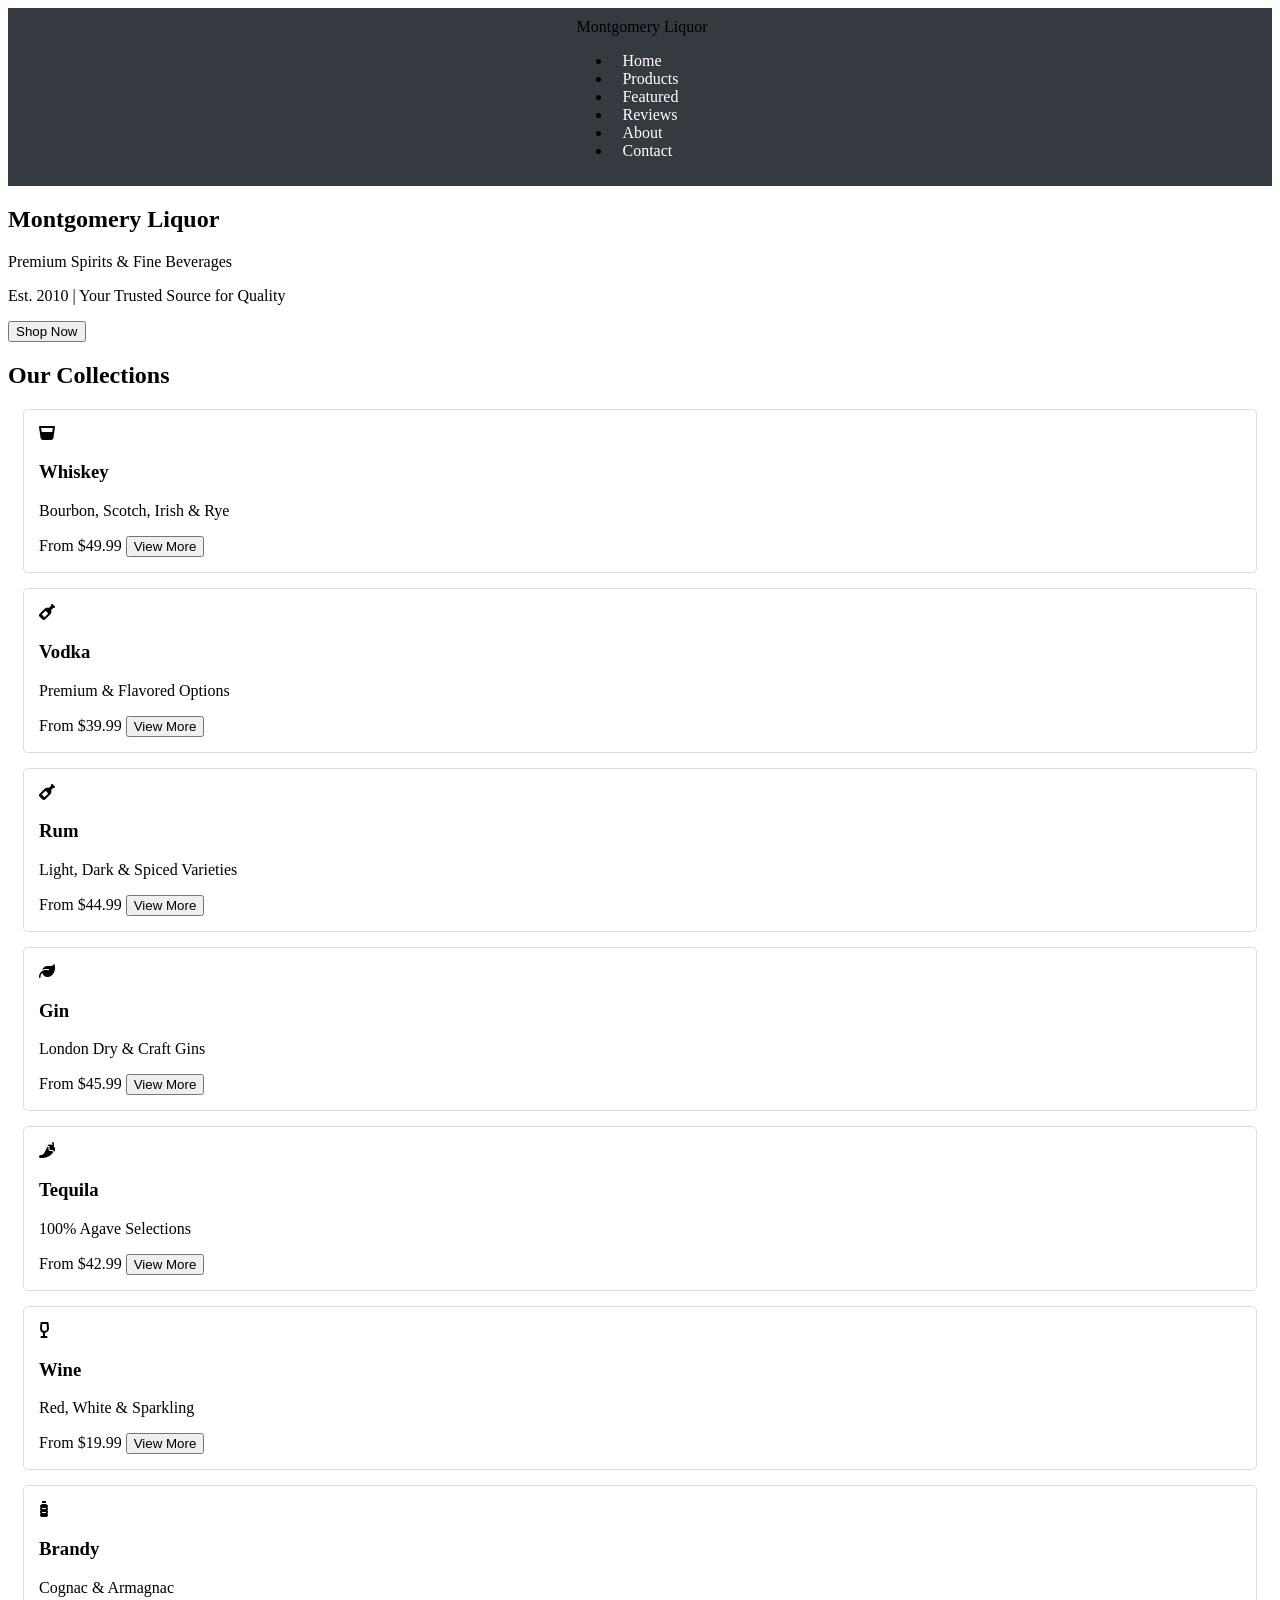
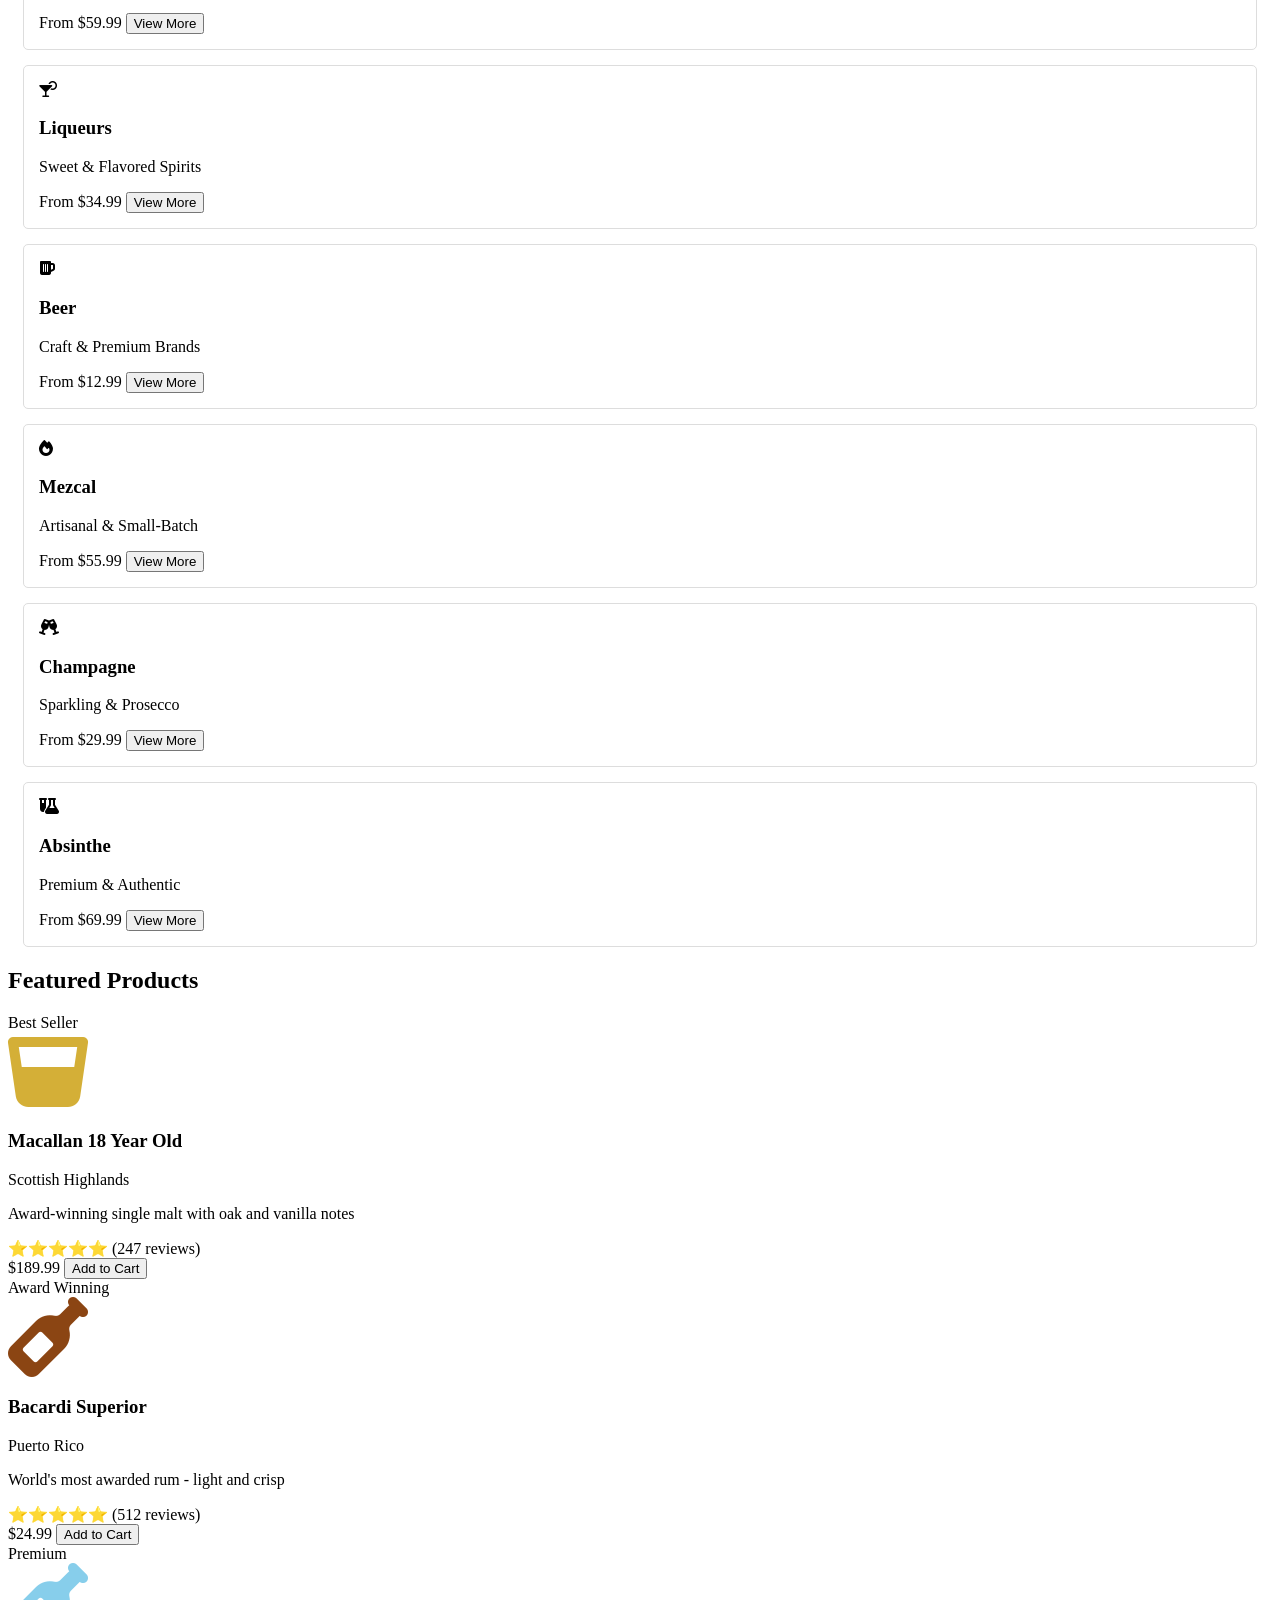
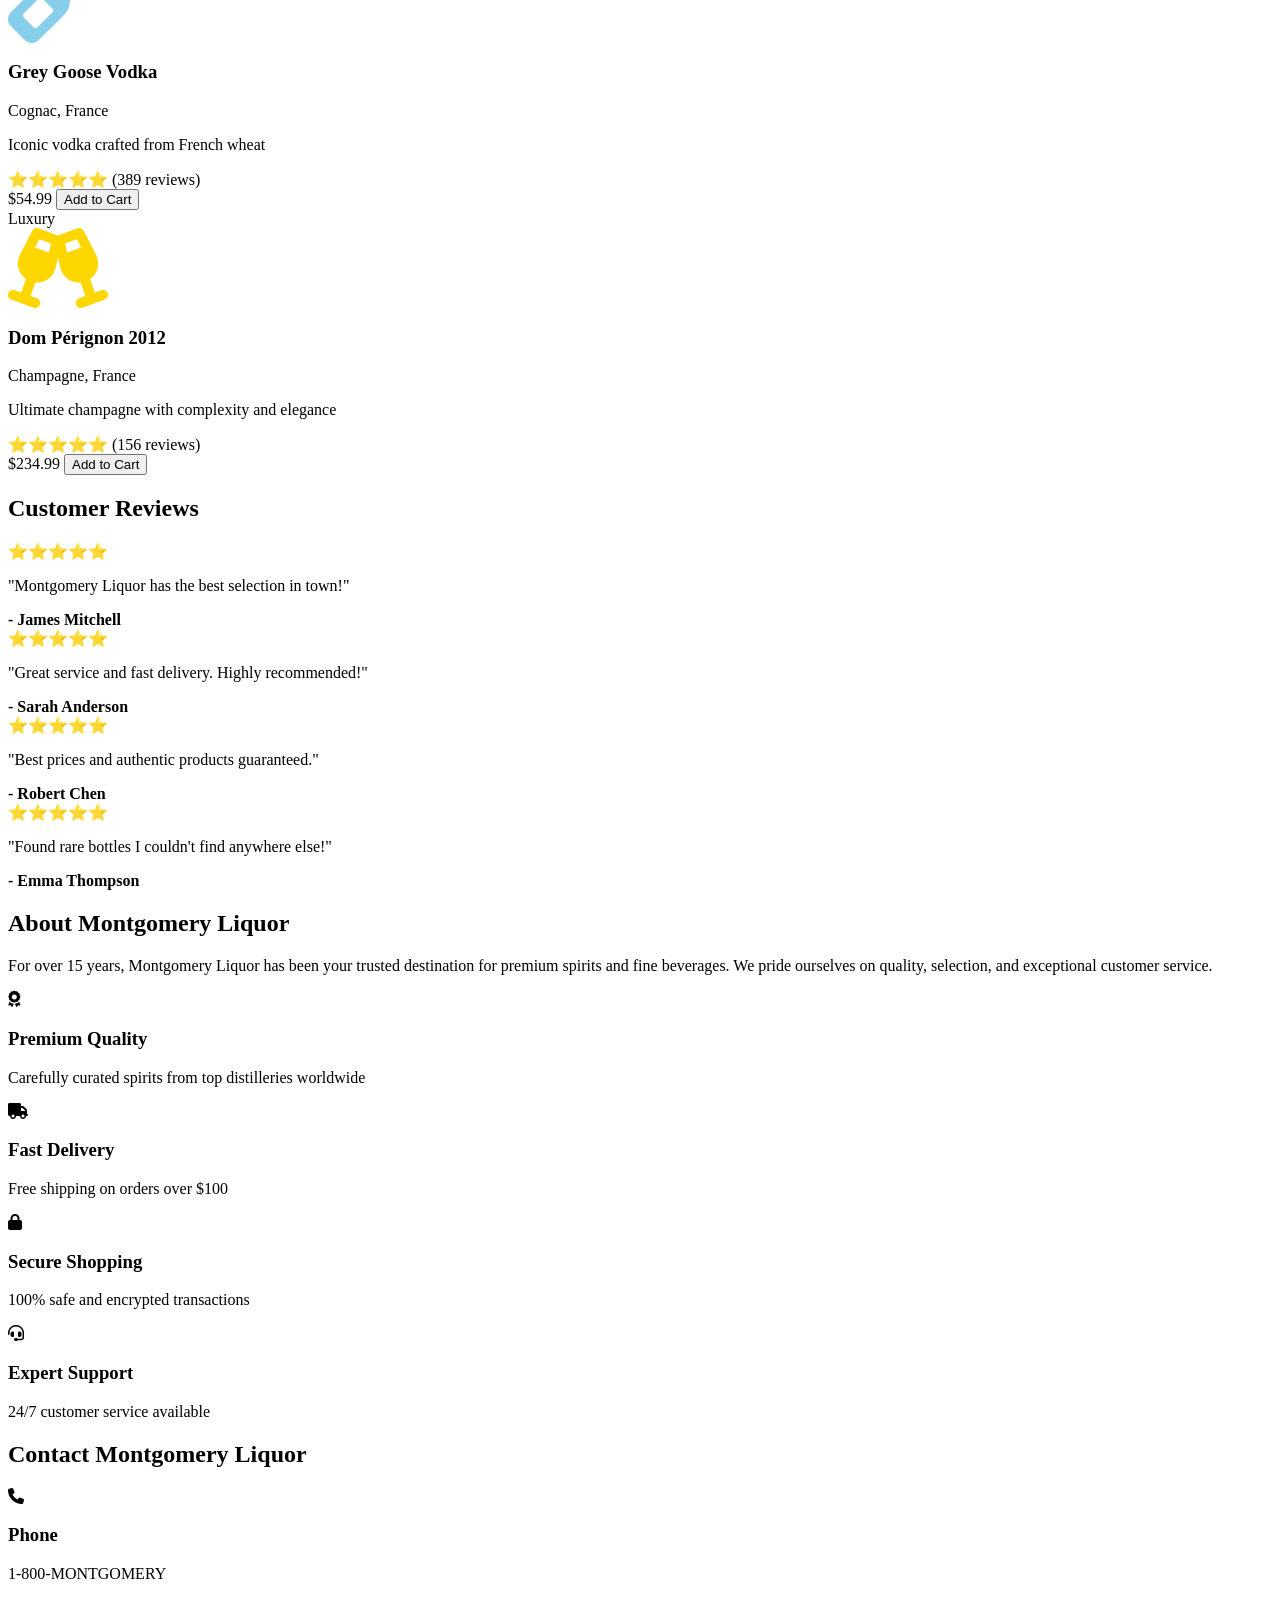
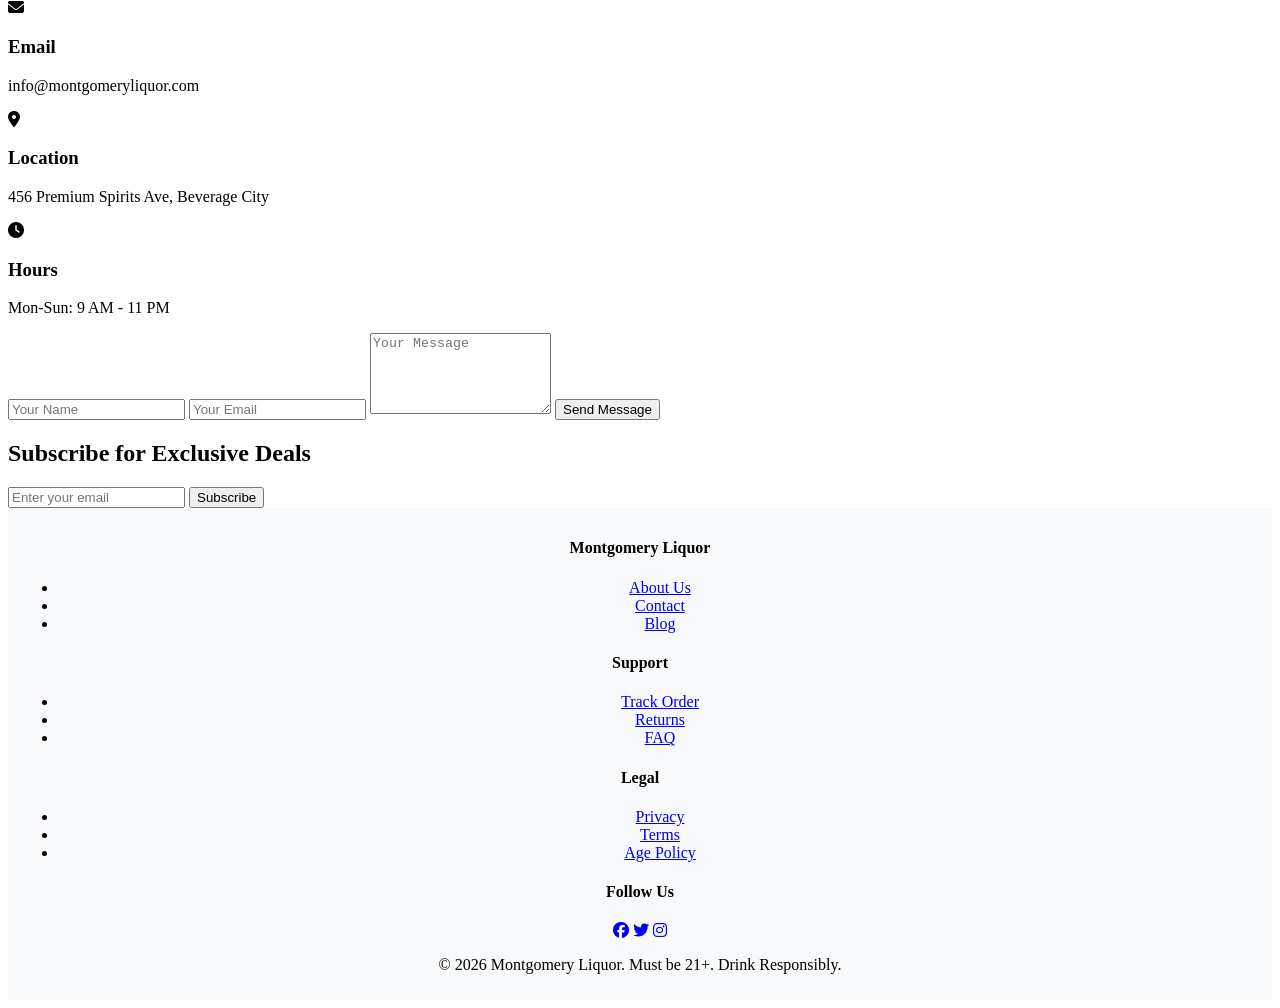
<file: index.html>
<!DOCTYPE html>
<html lang="en">
<head>
    <meta charset="UTF-8">
    <meta name="viewport" content="width=device-width, initial-scale=1.0">
    <title>Montgomery Liquor - Premium Spirit Selection</title>
    <link rel="stylesheet" href="styles.css">
    <link rel="stylesheet" href="https://cdnjs.cloudflare.com/ajax/libs/font-awesome/6.4.0/css/all.min.css">
</head>
<body>
    <!-- Navigation Bar -->
    <nav class="navbar">
        <div class="nav-container">
            <div class="nav-logo">
                <i class="fas fa-bottle"></i> Montgomery Liquor
            </div>
            <ul class="nav-menu">
                <li class="nav-item"><a href="#home" class="nav-link active">Home</a></li>
                <li class="nav-item"><a href="#products" class="nav-link">Products</a></li>
                <li class="nav-item"><a href="#featured" class="nav-link">Featured</a></li>
                <li class="nav-item"><a href="#reviews" class="nav-link">Reviews</a></li>
                <li class="nav-item"><a href="#about" class="nav-link">About</a></li>
                <li class="nav-item"><a href="#contact" class="nav-link">Contact</a></li>
            </ul>
            <div class="hamburger">
                <span></span>
                <span></span>
                <span></span>
            </div>
        </div>
    </nav>

    <!-- Hero Section -->
    <section id="home" class="hero">
        <div class="hero-content">
            <h1>Montgomery Liquor</h1>
            <p>Premium Spirits & Fine Beverages</p>
            <p class="tagline">Est. 2010 | Your Trusted Source for Quality</p>
            <button class="cta-button">Shop Now</button>
        </div>
    </section>

    <!-- Products Section -->
    <section id="products" class="products">
        <h2>Our Collections</h2>
        <div class="products-grid">
            <div class="product-card">
                <div class="product-icon"><i class="fas fa-whiskey-glass"></i></div>
                <h3>Whiskey</h3>
                <p>Bourbon, Scotch, Irish & Rye</p>
                <span class="price">From $49.99</span>
                <button class="explore-btn">View More</button>
            </div>
            <div class="product-card">
                <div class="product-icon"><i class="fas fa-wine-bottle"></i></div>
                <h3>Vodka</h3>
                <p>Premium & Flavored Options</p>
                <span class="price">From $39.99</span>
                <button class="explore-btn">View More</button>
            </div>
            <div class="product-card">
                <div class="product-icon"><i class="fas fa-wine-bottle"></i></div>
                <h3>Rum</h3>
                <p>Light, Dark & Spiced Varieties</p>
                <span class="price">From $44.99</span>
                <button class="explore-btn">View More</button>
            </div>
            <div class="product-card">
                <div class="product-icon"><i class="fas fa-leaf"></i></div>
                <h3>Gin</h3>
                <p>London Dry & Craft Gins</p>
                <span class="price">From $45.99</span>
                <button class="explore-btn">View More</button>
            </div>
            <div class="product-card">
                <div class="product-icon"><i class="fas fa-pepper-hot"></i></div>
                <h3>Tequila</h3>
                <p>100% Agave Selections</p>
                <span class="price">From $42.99</span>
                <button class="explore-btn">View More</button>
            </div>
            <div class="product-card">
                <div class="product-icon"><i class="fas fa-wine-glass-alt"></i></div>
                <h3>Wine</h3>
                <p>Red, White & Sparkling</p>
                <span class="price">From $19.99</span>
                <button class="explore-btn">View More</button>
            </div>
            <div class="product-card">
                <div class="product-icon"><i class="fas fa-bottle-water"></i></div>
                <h3>Brandy</h3>
                <p>Cognac & Armagnac</p>
                <span class="price">From $59.99</span>
                <button class="explore-btn">View More</button>
            </div>
            <div class="product-card">
                <div class="product-icon"><i class="fas fa-cocktail"></i></div>
                <h3>Liqueurs</h3>
                <p>Sweet & Flavored Spirits</p>
                <span class="price">From $34.99</span>
                <button class="explore-btn">View More</button>
            </div>
            <div class="product-card">
                <div class="product-icon"><i class="fas fa-beer"></i></div>
                <h3>Beer</h3>
                <p>Craft & Premium Brands</p>
                <span class="price">From $12.99</span>
                <button class="explore-btn">View More</button>
            </div>
            <div class="product-card">
                <div class="product-icon"><i class="fas fa-fire"></i></div>
                <h3>Mezcal</h3>
                <p>Artisanal & Small-Batch</p>
                <span class="price">From $55.99</span>
                <button class="explore-btn">View More</button>
            </div>
            <div class="product-card">
                <div class="product-icon"><i class="fas fa-champagne-glasses"></i></div>
                <h3>Champagne</h3>
                <p>Sparkling & Prosecco</p>
                <span class="price">From $29.99</span>
                <button class="explore-btn">View More</button>
            </div>
            <div class="product-card">
                <div class="product-icon"><i class="fas fa-flask-vial"></i></div>
                <h3>Absinthe</h3>
                <p>Premium & Authentic</p>
                <span class="price">From $69.99</span>
                <button class="explore-btn">View More</button>
            </div>
        </div>
    </section>

    <!-- Featured Products -->
    <section id="featured" class="featured">
        <h2>Featured Products</h2>
        <div class="featured-grid">
            <div class="featured-item">
                <div class="featured-badge">Best Seller</div>
                <div class="featured-icon"><i class="fas fa-whiskey-glass" style="font-size: 80px; color: #d4af37;"></i></div>
                <h3>Macallan 18 Year Old</h3>
                <p class="origin">Scottish Highlands</p>
                <p>Award-winning single malt with oak and vanilla notes</p>
                <div class="rating">⭐⭐⭐⭐⭐ (247 reviews)</div>
                <span class="featured-price">$189.99</span>
                <button class="add-cart">Add to Cart</button>
            </div>
            <div class="featured-item">
                <div class="featured-badge">Award Winning</div>
                <div class="featured-icon"><i class="fas fa-wine-bottle" style="font-size: 80px; color: #8B4513;"></i></div>
                <h3>Bacardi Superior</h3>
                <p class="origin">Puerto Rico</p>
                <p>World's most awarded rum - light and crisp</p>
                <div class="rating">⭐⭐⭐⭐⭐ (512 reviews)</div>
                <span class="featured-price">$24.99</span>
                <button class="add-cart">Add to Cart</button>
            </div>
            <div class="featured-item">
                <div class="featured-badge">Premium</div>
                <div class="featured-icon"><i class="fas fa-wine-bottle" style="font-size: 80px; color: #87CEEB;"></i></div>
                <h3>Grey Goose Vodka</h3>
                <p class="origin">Cognac, France</p>
                <p>Iconic vodka crafted from French wheat</p>
                <div class="rating">⭐⭐⭐⭐⭐ (389 reviews)</div>
                <span class="featured-price">$54.99</span>
                <button class="add-cart">Add to Cart</button>
            </div>
            <div class="featured-item">
                <div class="featured-badge">Luxury</div>
                <div class="featured-icon"><i class="fas fa-champagne-glasses" style="font-size: 80px; color: #FFD700;"></i></div>
                <h3>Dom Pérignon 2012</h3>
                <p class="origin">Champagne, France</p>
                <p>Ultimate champagne with complexity and elegance</p>
                <div class="rating">⭐⭐⭐⭐⭐ (156 reviews)</div>
                <span class="featured-price">$234.99</span>
                <button class="add-cart">Add to Cart</button>
            </div>
        </div>
    </section>

    <!-- Reviews Section -->
    <section id="reviews" class="reviews">
        <h2>Customer Reviews</h2>
        <div class="reviews-grid">
            <div class="review-card">
                <div class="stars">⭐⭐⭐⭐⭐</div>
                <p>"Montgomery Liquor has the best selection in town!"</p>
                <strong>- James Mitchell</strong>
            </div>
            <div class="review-card">
                <div class="stars">⭐⭐⭐⭐⭐</div>
                <p>"Great service and fast delivery. Highly recommended!"</p>
                <strong>- Sarah Anderson</strong>
            </div>
            <div class="review-card">
                <div class="stars">⭐⭐⭐⭐⭐</div>
                <p>"Best prices and authentic products guaranteed."</p>
                <strong>- Robert Chen</strong>
            </div>
            <div class="review-card">
                <div class="stars">⭐⭐⭐⭐⭐</div>
                <p>"Found rare bottles I couldn't find anywhere else!"</p>
                <strong>- Emma Thompson</strong>
            </div>
        </div>
    </section>

    <!-- About Section -->
    <section id="about" class="about">
        <h2>About Montgomery Liquor</h2>
        <div class="about-content">
            <p>For over 15 years, Montgomery Liquor has been your trusted destination for premium spirits and fine beverages. We pride ourselves on quality, selection, and exceptional customer service.</p>
            <div class="about-features">
                <div class="feature">
                    <i class="fas fa-award"></i>
                    <h3>Premium Quality</h3>
                    <p>Carefully curated spirits from top distilleries worldwide</p>
                </div>
                <div class="feature">
                    <i class="fas fa-truck"></i>
                    <h3>Fast Delivery</h3>
                    <p>Free shipping on orders over $100</p>
                </div>
                <div class="feature">
                    <i class="fas fa-lock"></i>
                    <h3>Secure Shopping</h3>
                    <p>100% safe and encrypted transactions</p>
                </div>
                <div class="feature">
                    <i class="fas fa-headset"></i>
                    <h3>Expert Support</h3>
                    <p>24/7 customer service available</p>
                </div>
            </div>
        </div>
    </section>

    <!-- Contact Section -->
    <section id="contact" class="contact">
        <h2>Contact Montgomery Liquor</h2>
        <div class="contact-grid">
            <div class="contact-info">
                <div class="info-item">
                    <i class="fas fa-phone"></i>
                    <h3>Phone</h3>
                    <p>1-800-MONTGOMERY</p>
                </div>
                <div class="info-item">
                    <i class="fas fa-envelope"></i>
                    <h3>Email</h3>
                    <p>info@montgomeryliquor.com</p>
                </div>
                <div class="info-item">
                    <i class="fas fa-map-marker-alt"></i>
                    <h3>Location</h3>
                    <p>456 Premium Spirits Ave, Beverage City</p>
                </div>
                <div class="info-item">
                    <i class="fas fa-clock"></i>
                    <h3>Hours</h3>
                    <p>Mon-Sun: 9 AM - 11 PM</p>
                </div>
            </div>
            <form class="contact-form" id="contactForm">
                <input type="text" placeholder="Your Name" required>
                <input type="email" placeholder="Your Email" required>
                <textarea placeholder="Your Message" rows="5" required></textarea>
                <button type="submit" class="submit-btn">Send Message</button>
            </form>
        </div>
    </section>

    <!-- Newsletter -->
    <section class="newsletter">
        <h2>Subscribe for Exclusive Deals</h2>
        <form class="newsletter-form" id="newsletterForm">
            <input type="email" placeholder="Enter your email" required>
            <button type="submit">Subscribe</button>
        </form>
    </section>

    <!-- Footer -->
    <footer class="footer">
        <div class="footer-content">
            <div class="footer-section">
                <h4>Montgomery Liquor</h4>
                <ul>
                    <li><a href="#about">About Us</a></li>
                    <li><a href="#contact">Contact</a></li>
                    <li><a href="#">Blog</a></li>
                </ul>
            </div>
            <div class="footer-section">
                <h4>Support</h4>
                <ul>
                    <li><a href="#">Track Order</a></li>
                    <li><a href="#">Returns</a></li>
                    <li><a href="#">FAQ</a></li>
                </ul>
            </div>
            <div class="footer-section">
                <h4>Legal</h4>
                <ul>
                    <li><a href="#">Privacy</a></li>
                    <li><a href="#">Terms</a></li>
                    <li><a href="#">Age Policy</a></li>
                </ul>
            </div>
            <div class="footer-section">
                <h4>Follow Us</h4>
                <div class="social">
                    <a href="#"><i class="fab fa-facebook"></i></a>
                    <a href="#"><i class="fab fa-twitter"></i></a>
                    <a href="#"><i class="fab fa-instagram"></i></a>
                </div>
            </div>
        </div>
        <p>&copy; 2026 Montgomery Liquor. Must be 21+. Drink Responsibly.</p>
    </footer>

    <script src="script.js"></script>
</body>
</html>
</file>
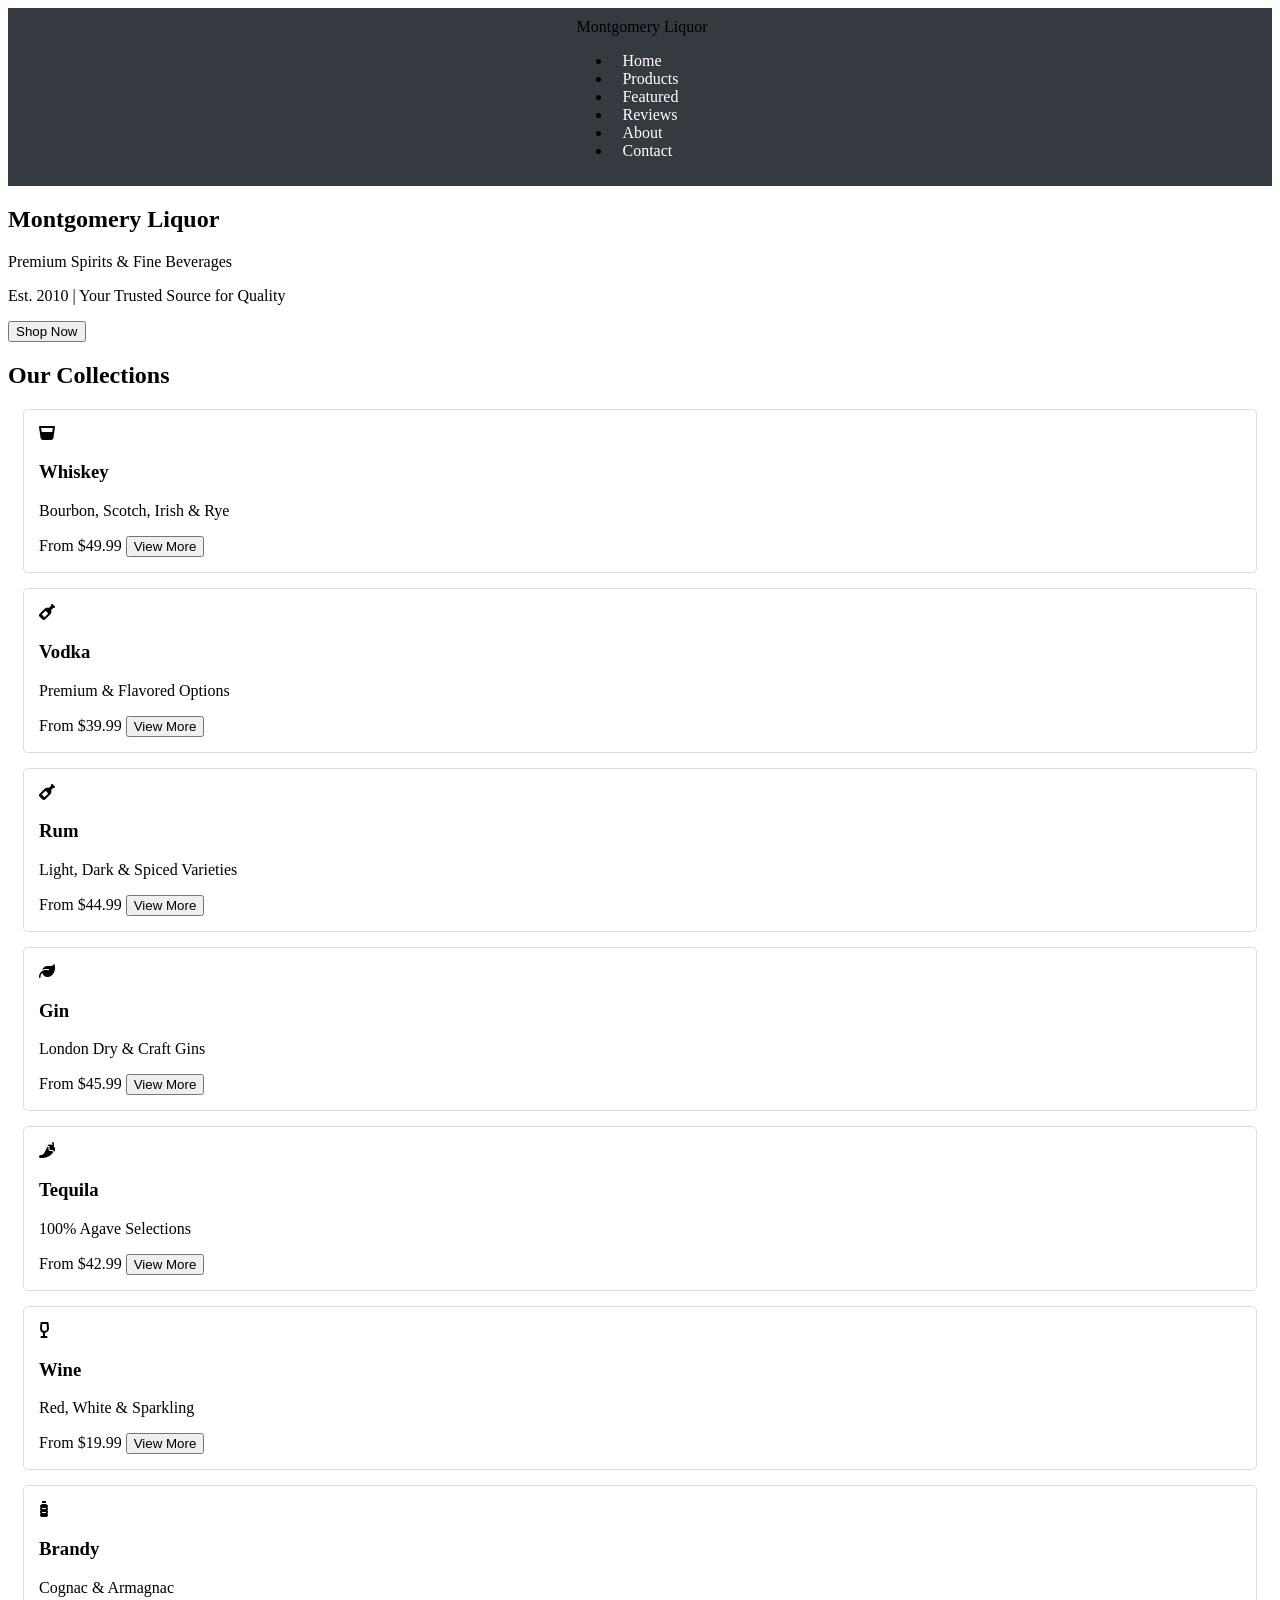
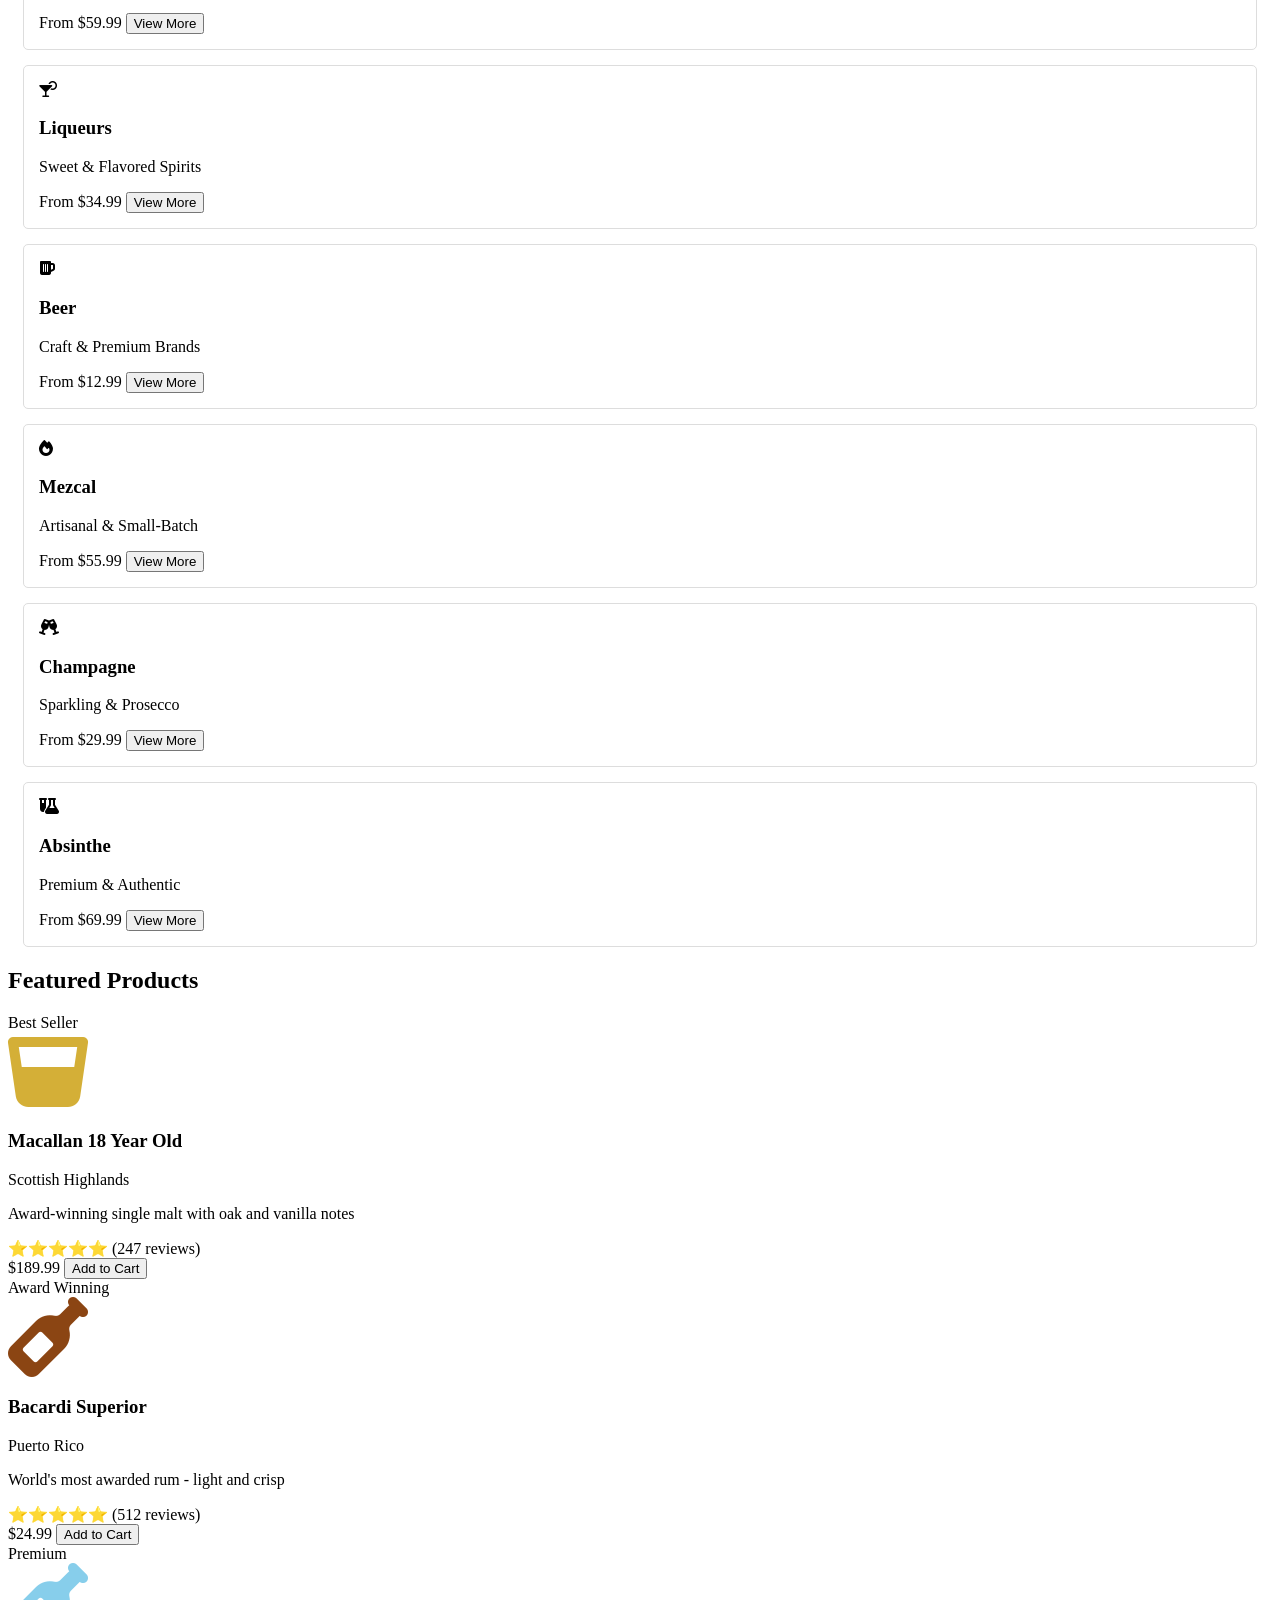
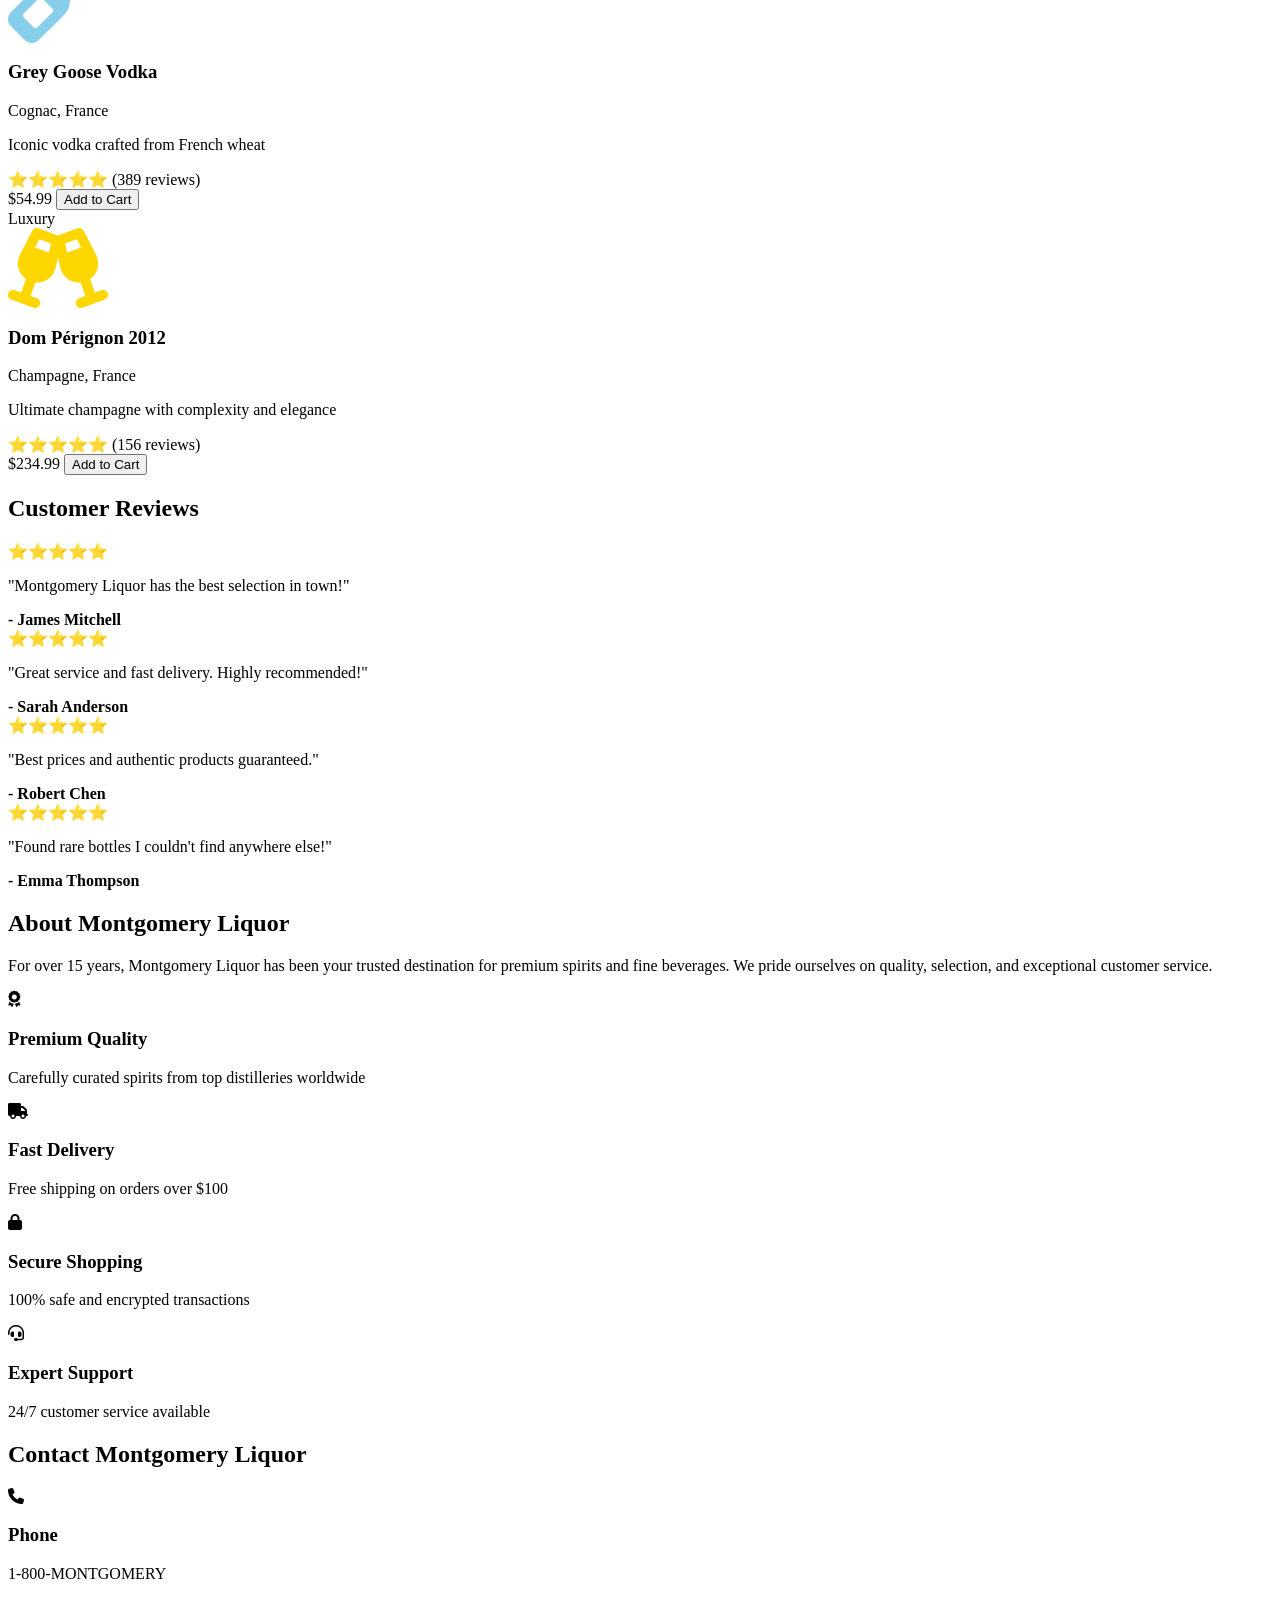
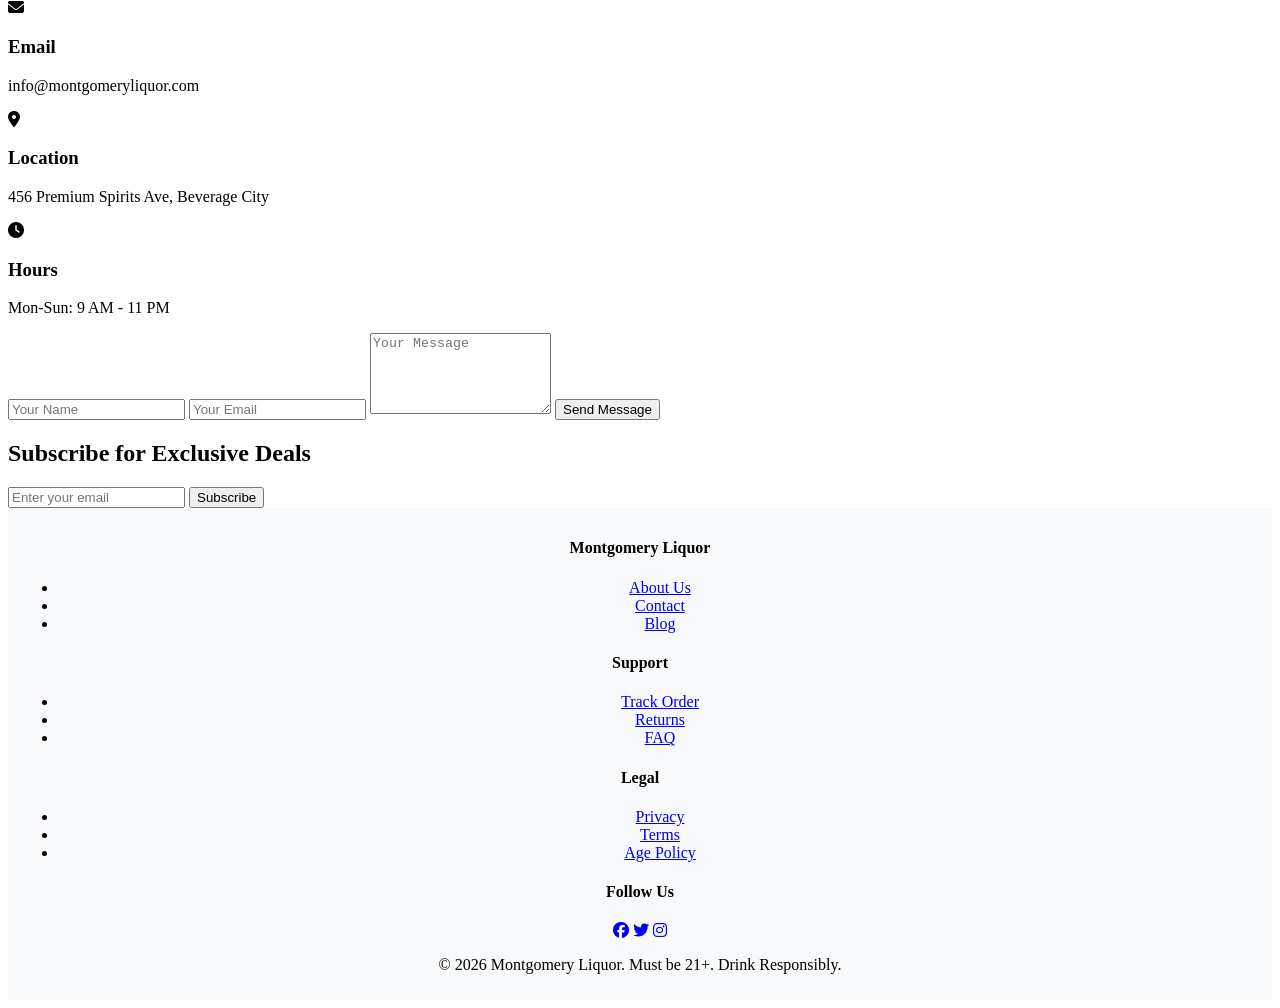
<file: index_Version4.html>
<!DOCTYPE html>
<html lang="en">
<head>
    <meta charset="UTF-8">
    <meta name="viewport" content="width=device-width, initial-scale=1.0">
    <title>Montgomery Liquor - Premium Spirit Selection</title>
    <link rel="stylesheet" href="styles.css">
    <link rel="stylesheet" href="https://cdnjs.cloudflare.com/ajax/libs/font-awesome/6.4.0/css/all.min.css">
</head>
<body>
    <!-- Navigation Bar -->
    <nav class="navbar">
        <div class="nav-container">
            <div class="nav-logo">
                <i class="fas fa-bottle"></i> Montgomery Liquor
            </div>
            <ul class="nav-menu">
                <li class="nav-item"><a href="#home" class="nav-link active">Home</a></li>
                <li class="nav-item"><a href="#products" class="nav-link">Products</a></li>
                <li class="nav-item"><a href="#featured" class="nav-link">Featured</a></li>
                <li class="nav-item"><a href="#reviews" class="nav-link">Reviews</a></li>
                <li class="nav-item"><a href="#about" class="nav-link">About</a></li>
                <li class="nav-item"><a href="#contact" class="nav-link">Contact</a></li>
            </ul>
            <div class="hamburger">
                <span></span>
                <span></span>
                <span></span>
            </div>
        </div>
    </nav>

    <!-- Hero Section -->
    <section id="home" class="hero">
        <div class="hero-content">
            <h1>Montgomery Liquor</h1>
            <p>Premium Spirits & Fine Beverages</p>
            <p class="tagline">Est. 2010 | Your Trusted Source for Quality</p>
            <button class="cta-button">Shop Now</button>
        </div>
    </section>

    <!-- Products Section -->
    <section id="products" class="products">
        <h2>Our Collections</h2>
        <div class="products-grid">
            <div class="product-card">
                <div class="product-icon"><i class="fas fa-whiskey-glass"></i></div>
                <h3>Whiskey</h3>
                <p>Bourbon, Scotch, Irish & Rye</p>
                <span class="price">From $49.99</span>
                <button class="explore-btn">View More</button>
            </div>
            <div class="product-card">
                <div class="product-icon"><i class="fas fa-wine-bottle"></i></div>
                <h3>Vodka</h3>
                <p>Premium & Flavored Options</p>
                <span class="price">From $39.99</span>
                <button class="explore-btn">View More</button>
            </div>
            <div class="product-card">
                <div class="product-icon"><i class="fas fa-wine-bottle"></i></div>
                <h3>Rum</h3>
                <p>Light, Dark & Spiced Varieties</p>
                <span class="price">From $44.99</span>
                <button class="explore-btn">View More</button>
            </div>
            <div class="product-card">
                <div class="product-icon"><i class="fas fa-leaf"></i></div>
                <h3>Gin</h3>
                <p>London Dry & Craft Gins</p>
                <span class="price">From $45.99</span>
                <button class="explore-btn">View More</button>
            </div>
            <div class="product-card">
                <div class="product-icon"><i class="fas fa-pepper-hot"></i></div>
                <h3>Tequila</h3>
                <p>100% Agave Selections</p>
                <span class="price">From $42.99</span>
                <button class="explore-btn">View More</button>
            </div>
            <div class="product-card">
                <div class="product-icon"><i class="fas fa-wine-glass-alt"></i></div>
                <h3>Wine</h3>
                <p>Red, White & Sparkling</p>
                <span class="price">From $19.99</span>
                <button class="explore-btn">View More</button>
            </div>
            <div class="product-card">
                <div class="product-icon"><i class="fas fa-bottle-water"></i></div>
                <h3>Brandy</h3>
                <p>Cognac & Armagnac</p>
                <span class="price">From $59.99</span>
                <button class="explore-btn">View More</button>
            </div>
            <div class="product-card">
                <div class="product-icon"><i class="fas fa-cocktail"></i></div>
                <h3>Liqueurs</h3>
                <p>Sweet & Flavored Spirits</p>
                <span class="price">From $34.99</span>
                <button class="explore-btn">View More</button>
            </div>
            <div class="product-card">
                <div class="product-icon"><i class="fas fa-beer"></i></div>
                <h3>Beer</h3>
                <p>Craft & Premium Brands</p>
                <span class="price">From $12.99</span>
                <button class="explore-btn">View More</button>
            </div>
            <div class="product-card">
                <div class="product-icon"><i class="fas fa-fire"></i></div>
                <h3>Mezcal</h3>
                <p>Artisanal & Small-Batch</p>
                <span class="price">From $55.99</span>
                <button class="explore-btn">View More</button>
            </div>
            <div class="product-card">
                <div class="product-icon"><i class="fas fa-champagne-glasses"></i></div>
                <h3>Champagne</h3>
                <p>Sparkling & Prosecco</p>
                <span class="price">From $29.99</span>
                <button class="explore-btn">View More</button>
            </div>
            <div class="product-card">
                <div class="product-icon"><i class="fas fa-flask-vial"></i></div>
                <h3>Absinthe</h3>
                <p>Premium & Authentic</p>
                <span class="price">From $69.99</span>
                <button class="explore-btn">View More</button>
            </div>
        </div>
    </section>

    <!-- Featured Products -->
    <section id="featured" class="featured">
        <h2>Featured Products</h2>
        <div class="featured-grid">
            <div class="featured-item">
                <div class="featured-badge">Best Seller</div>
                <div class="featured-icon"><i class="fas fa-whiskey-glass" style="font-size: 80px; color: #d4af37;"></i></div>
                <h3>Macallan 18 Year Old</h3>
                <p class="origin">Scottish Highlands</p>
                <p>Award-winning single malt with oak and vanilla notes</p>
                <div class="rating">⭐⭐⭐⭐⭐ (247 reviews)</div>
                <span class="featured-price">$189.99</span>
                <button class="add-cart">Add to Cart</button>
            </div>
            <div class="featured-item">
                <div class="featured-badge">Award Winning</div>
                <div class="featured-icon"><i class="fas fa-wine-bottle" style="font-size: 80px; color: #8B4513;"></i></div>
                <h3>Bacardi Superior</h3>
                <p class="origin">Puerto Rico</p>
                <p>World's most awarded rum - light and crisp</p>
                <div class="rating">⭐⭐⭐⭐⭐ (512 reviews)</div>
                <span class="featured-price">$24.99</span>
                <button class="add-cart">Add to Cart</button>
            </div>
            <div class="featured-item">
                <div class="featured-badge">Premium</div>
                <div class="featured-icon"><i class="fas fa-wine-bottle" style="font-size: 80px; color: #87CEEB;"></i></div>
                <h3>Grey Goose Vodka</h3>
                <p class="origin">Cognac, France</p>
                <p>Iconic vodka crafted from French wheat</p>
                <div class="rating">⭐⭐⭐⭐⭐ (389 reviews)</div>
                <span class="featured-price">$54.99</span>
                <button class="add-cart">Add to Cart</button>
            </div>
            <div class="featured-item">
                <div class="featured-badge">Luxury</div>
                <div class="featured-icon"><i class="fas fa-champagne-glasses" style="font-size: 80px; color: #FFD700;"></i></div>
                <h3>Dom Pérignon 2012</h3>
                <p class="origin">Champagne, France</p>
                <p>Ultimate champagne with complexity and elegance</p>
                <div class="rating">⭐⭐⭐⭐⭐ (156 reviews)</div>
                <span class="featured-price">$234.99</span>
                <button class="add-cart">Add to Cart</button>
            </div>
        </div>
    </section>

    <!-- Reviews Section -->
    <section id="reviews" class="reviews">
        <h2>Customer Reviews</h2>
        <div class="reviews-grid">
            <div class="review-card">
                <div class="stars">⭐⭐⭐⭐⭐</div>
                <p>"Montgomery Liquor has the best selection in town!"</p>
                <strong>- James Mitchell</strong>
            </div>
            <div class="review-card">
                <div class="stars">⭐⭐⭐⭐⭐</div>
                <p>"Great service and fast delivery. Highly recommended!"</p>
                <strong>- Sarah Anderson</strong>
            </div>
            <div class="review-card">
                <div class="stars">⭐⭐⭐⭐⭐</div>
                <p>"Best prices and authentic products guaranteed."</p>
                <strong>- Robert Chen</strong>
            </div>
            <div class="review-card">
                <div class="stars">⭐⭐⭐⭐⭐</div>
                <p>"Found rare bottles I couldn't find anywhere else!"</p>
                <strong>- Emma Thompson</strong>
            </div>
        </div>
    </section>

    <!-- About Section -->
    <section id="about" class="about">
        <h2>About Montgomery Liquor</h2>
        <div class="about-content">
            <p>For over 15 years, Montgomery Liquor has been your trusted destination for premium spirits and fine beverages. We pride ourselves on quality, selection, and exceptional customer service.</p>
            <div class="about-features">
                <div class="feature">
                    <i class="fas fa-award"></i>
                    <h3>Premium Quality</h3>
                    <p>Carefully curated spirits from top distilleries worldwide</p>
                </div>
                <div class="feature">
                    <i class="fas fa-truck"></i>
                    <h3>Fast Delivery</h3>
                    <p>Free shipping on orders over $100</p>
                </div>
                <div class="feature">
                    <i class="fas fa-lock"></i>
                    <h3>Secure Shopping</h3>
                    <p>100% safe and encrypted transactions</p>
                </div>
                <div class="feature">
                    <i class="fas fa-headset"></i>
                    <h3>Expert Support</h3>
                    <p>24/7 customer service available</p>
                </div>
            </div>
        </div>
    </section>

    <!-- Contact Section -->
    <section id="contact" class="contact">
        <h2>Contact Montgomery Liquor</h2>
        <div class="contact-grid">
            <div class="contact-info">
                <div class="info-item">
                    <i class="fas fa-phone"></i>
                    <h3>Phone</h3>
                    <p>1-800-MONTGOMERY</p>
                </div>
                <div class="info-item">
                    <i class="fas fa-envelope"></i>
                    <h3>Email</h3>
                    <p>info@montgomeryliquor.com</p>
                </div>
                <div class="info-item">
                    <i class="fas fa-map-marker-alt"></i>
                    <h3>Location</h3>
                    <p>456 Premium Spirits Ave, Beverage City</p>
                </div>
                <div class="info-item">
                    <i class="fas fa-clock"></i>
                    <h3>Hours</h3>
                    <p>Mon-Sun: 9 AM - 11 PM</p>
                </div>
            </div>
            <form class="contact-form" id="contactForm">
                <input type="text" placeholder="Your Name" required>
                <input type="email" placeholder="Your Email" required>
                <textarea placeholder="Your Message" rows="5" required></textarea>
                <button type="submit" class="submit-btn">Send Message</button>
            </form>
        </div>
    </section>

    <!-- Newsletter -->
    <section class="newsletter">
        <h2>Subscribe for Exclusive Deals</h2>
        <form class="newsletter-form" id="newsletterForm">
            <input type="email" placeholder="Enter your email" required>
            <button type="submit">Subscribe</button>
        </form>
    </section>

    <!-- Footer -->
    <footer class="footer">
        <div class="footer-content">
            <div class="footer-section">
                <h4>Montgomery Liquor</h4>
                <ul>
                    <li><a href="#about">About Us</a></li>
                    <li><a href="#contact">Contact</a></li>
                    <li><a href="#">Blog</a></li>
                </ul>
            </div>
            <div class="footer-section">
                <h4>Support</h4>
                <ul>
                    <li><a href="#">Track Order</a></li>
                    <li><a href="#">Returns</a></li>
                    <li><a href="#">FAQ</a></li>
                </ul>
            </div>
            <div class="footer-section">
                <h4>Legal</h4>
                <ul>
                    <li><a href="#">Privacy</a></li>
                    <li><a href="#">Terms</a></li>
                    <li><a href="#">Age Policy</a></li>
                </ul>
            </div>
            <div class="footer-section">
                <h4>Follow Us</h4>
                <div class="social">
                    <a href="#"><i class="fab fa-facebook"></i></a>
                    <a href="#"><i class="fab fa-twitter"></i></a>
                    <a href="#"><i class="fab fa-instagram"></i></a>
                </div>
            </div>
        </div>
        <p>&copy; 2026 Montgomery Liquor. Must be 21+. Drink Responsibly.</p>
    </footer>

    <script src="script.js"></script>
</body>
</html>
</file>
<file: styles.css>
.header {
    background-color: #f8f9fa;
    padding: 20px;
    text-align: center;
}

.navbar {
    display: flex;
    justify-content: space-around;
    background-color: #343a40;
    padding: 10px;
}

.nav-link {
    color: white;
    text-decoration: none;
    padding: 10px;
}

.nav-link:hover {
    text-decoration: underline;
}

.content {
    padding: 20px;
}

.footer {
    background-color: #f8f9fa;
    text-align: center;
    padding: 10px;
}

.product-card {
    border: 1px solid #dddddd;
    border-radius: 5px;
    padding: 15px;
    margin: 15px;
}

.button {
    background-color: #007bff;
    color: white;
    padding: 10px 15px;
    border: none;
    border-radius: 5px;
    cursor: pointer;
}

.button:hover {
    background-color: #0056b3;
}
</file>
